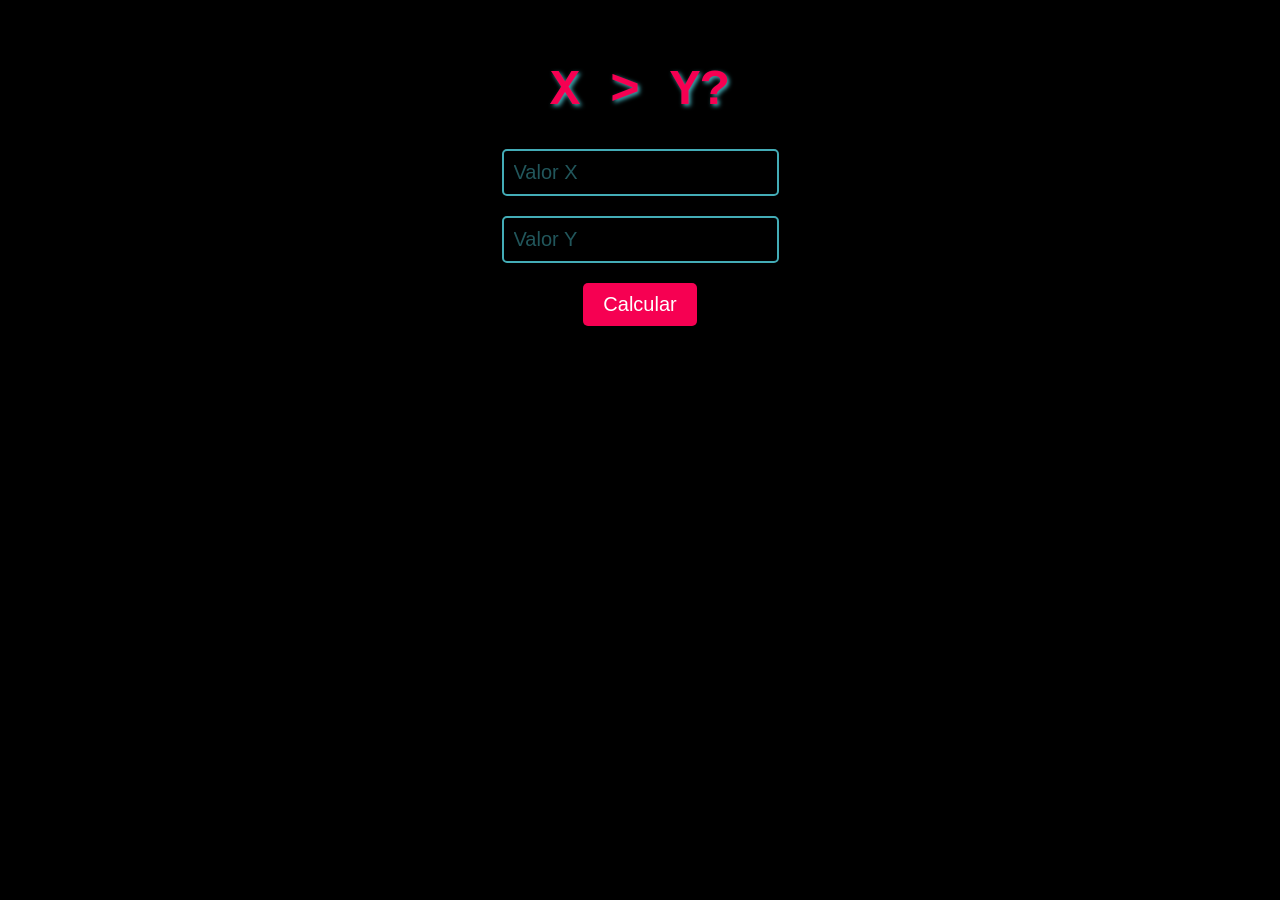
<file: index.html>
<!DOCTYPE html>
<html lang="pt-br">
<head>
    <meta charset="UTF-8">
    <meta name="viewport" content="width=device-width, initial-scale=1.0">
    <link rel="stylesheet" href="./main.css">
    <title>X > Y ?</title>
</head>
<body>
    <section class="container">

            <h1>X > Y?</h1>
        
        <form id="forms">
            <input id="numX" type="number" placeholder="Valor X" required> 
            <input id="numY" type="number" placeholder="Valor Y" required>
            <button type="submit">Calcular</button>
        </form>

        <p class="sucess-message">
        </p>
        <p class="error-message">
        </p>
        <p class="equal-message">
        </p>
    </section>
    <script src="./script.js"></script>
</body>
</html>
</file>
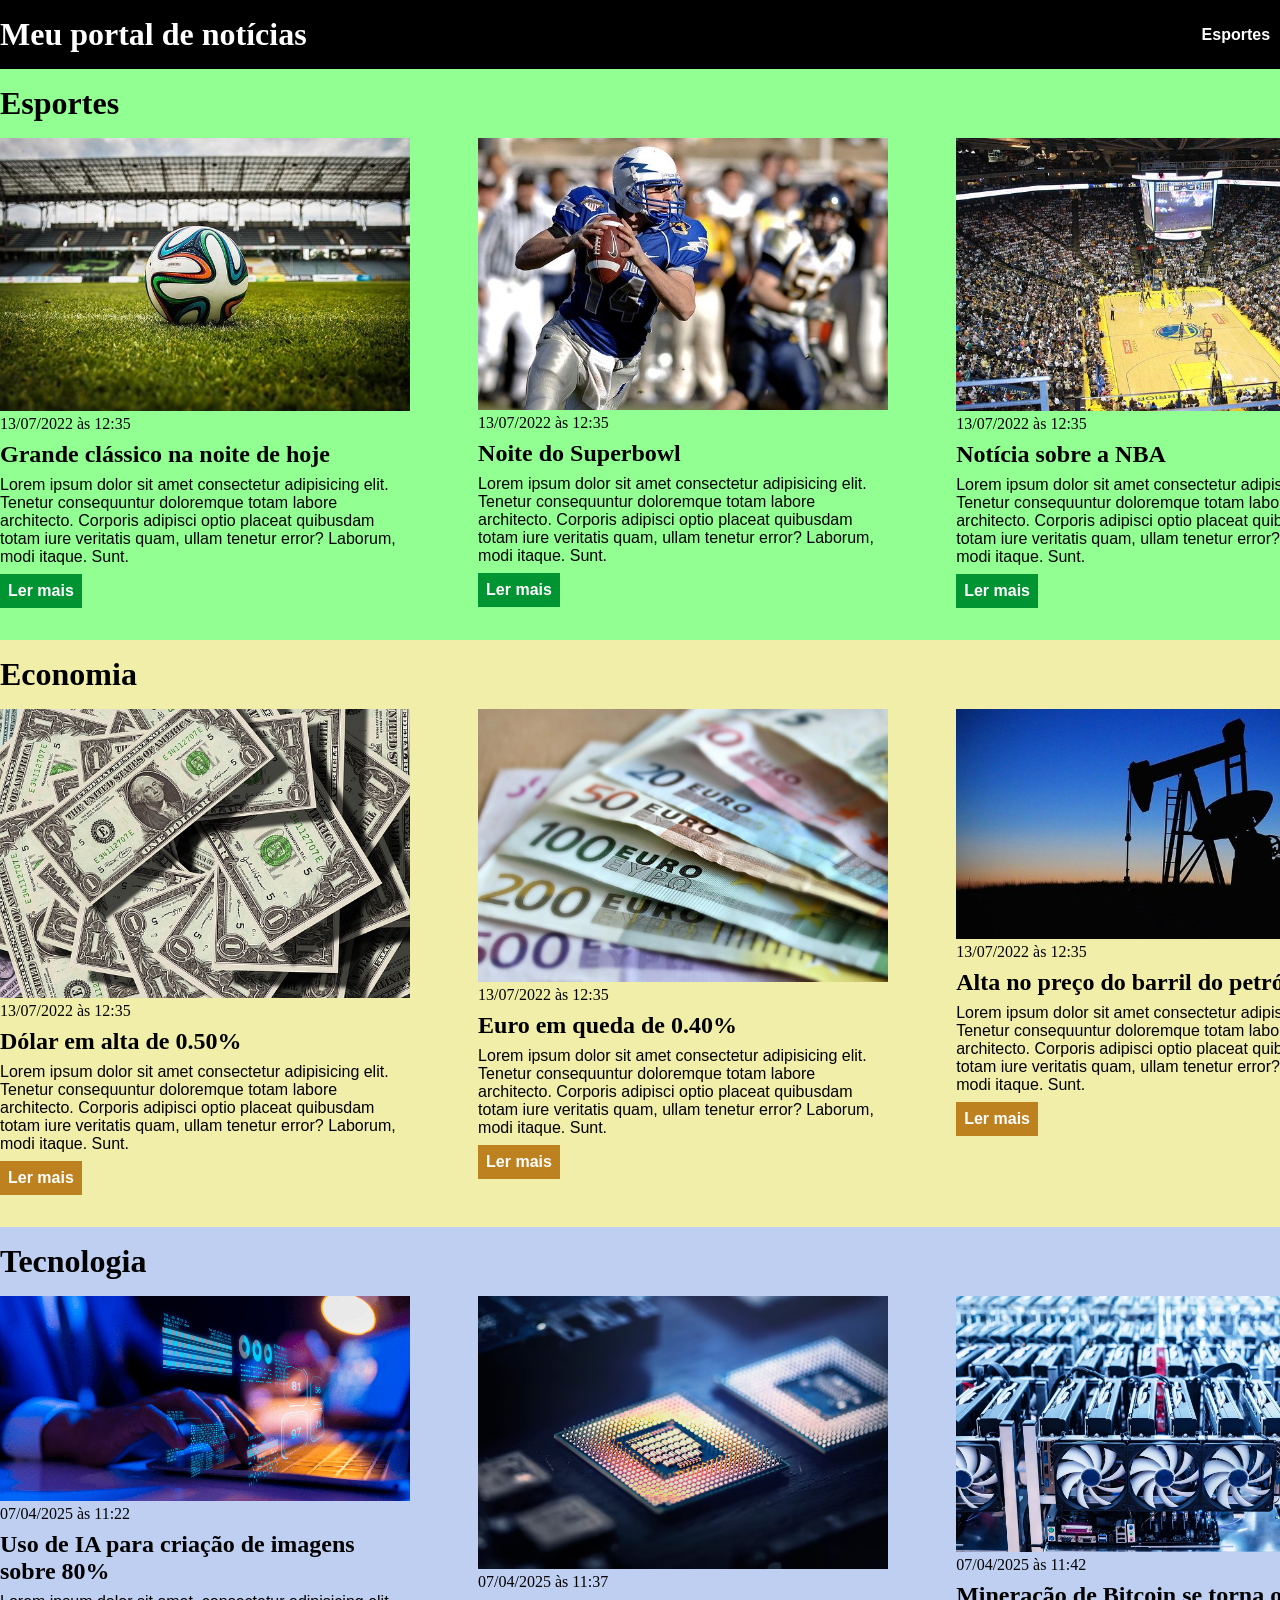
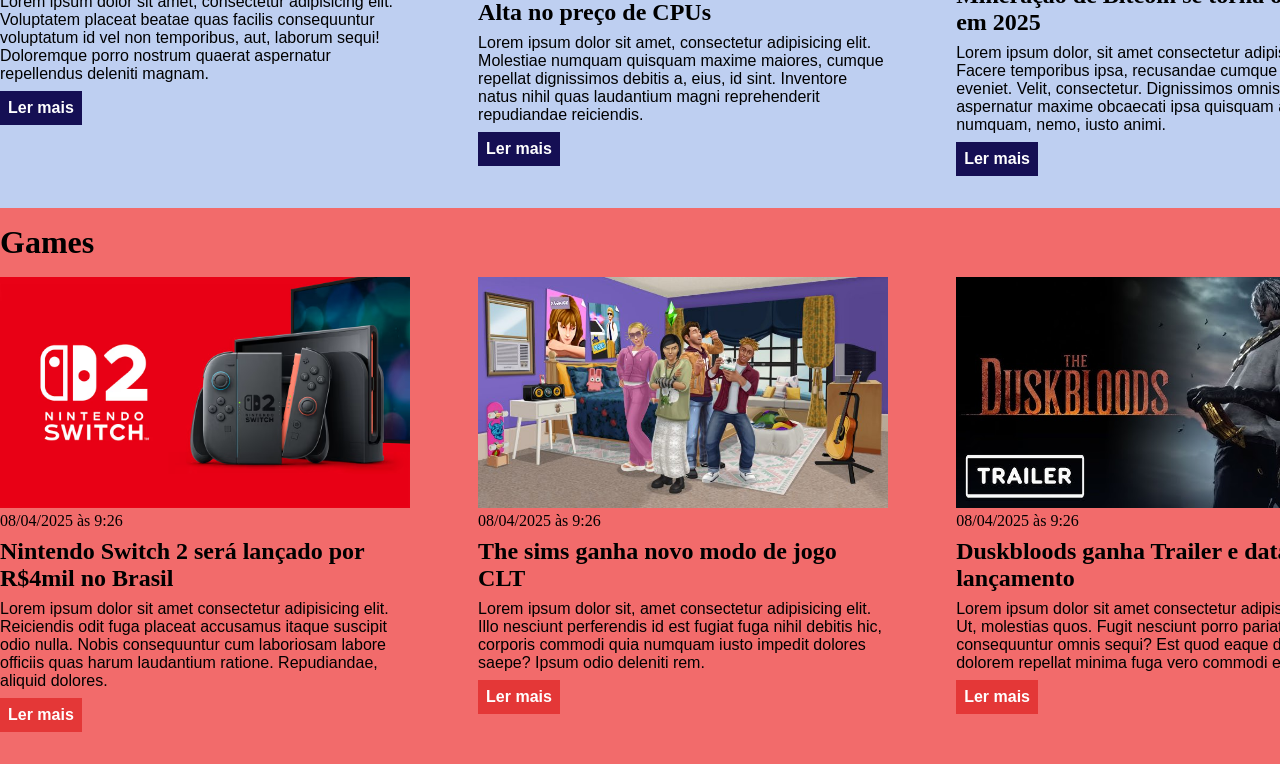
<file: Trabalho/index.html>
<!DOCTYPE html>
<html lang="pt-BR">
<head>
    <meta charset="UTF-8">
    <meta http-equiv="X-UA-Compatible" content="IE=edge">
    <meta name="viewport" content="width=device-width, initial-scale=1.0">
    <title>Meu portal de notícias</title>
    <link rel="stylesheet" href="./main.css" />
</head>
<body>
    <header>
        <div class="container">
            <h1>Meu portal de notícias</h1>
            <nav>
                <ul>
                    <li>
                        <a href="#sports" title="Ir para a seção de esportes">Esportes</a>
                    </li>
                    <li>
                        <a href="#economy" title="Ir para a seção de notícias">Economia</a>
                    </li>
                </ul>
            </nav>
        </div>
    </header>

    <!--SECTION START-->

    <section id="sports">
        <div class="container">
            <h2>Esportes</h2>
            <div class="articles">
                <article>
                    <img src="./imagens/futebol.jpg" alt="Bola de futebol no gramado" />
                    <header>
                        <time class="creation-date">13/07/2022 às 12:35</time>
                    </header>
                    <h3>Grande clássico na noite de hoje</h3>
                    <p>
                        Lorem ipsum dolor sit amet consectetur adipisicing elit. Tenetur consequuntur doloremque totam labore architecto. Corporis adipisci optio placeat quibusdam totam iure veritatis quam, ullam tenetur error? Laborum, modi itaque. Sunt.
                    </p>
                    <a href="#" title="Leia a notícia completa">Ler mais</a>
                </article>
                <article>
                    <img src="./imagens/futebol-americano.jpg" alt="Jogador de futebol americano correndo com a bola na mão" />
                    <header>
                        <time>13/07/2022 às 12:35</time>
                    </header>
                    <h3>Noite do Superbowl</h3>
                    <p>
                        Lorem ipsum dolor sit amet consectetur adipisicing elit. Tenetur consequuntur doloremque totam labore architecto. Corporis adipisci optio placeat quibusdam totam iure veritatis quam, ullam tenetur error? Laborum, modi itaque. Sunt.
                    </p>
                    <a href="#" title="Leia a notícia completa">Ler mais</a>
                </article>
            <article>
                <img src="./imagens/basquete.jpg" title="Vista aérea de uma quadra de basquete" />
                <header>
                    <time>13/07/2022 às 12:35</time>
                </header>
                <h3>Notícia sobre a NBA</h3>
                <p>
                    Lorem ipsum dolor sit amet consectetur adipisicing elit. Tenetur consequuntur doloremque totam labore architecto. Corporis adipisci optio placeat quibusdam totam iure veritatis quam, ullam tenetur error? Laborum, modi itaque. Sunt.
                </p>
                <a href="#" title="Leia a notícia completa">Ler mais</a>
            </article>
            </div>
        </div>
    </section>

<!-- SECTION END/START-->

    <section id="economy">
        <div class="container">
            <h2>Economia</h2>
            <div class="articles">
                <article>
                    <img src="./imagens/dolares.jpg" alt="Muitos dólares" />
                    <header>
                        <time>13/07/2022 às 12:35</time>
                    </header>
                    <h3>Dólar em alta de 0.50%</h3>
                    <p>
                        Lorem ipsum dolor sit amet consectetur adipisicing elit. Tenetur consequuntur doloremque totam labore architecto. Corporis adipisci optio placeat quibusdam totam iure veritatis quam, ullam tenetur error? Laborum, modi itaque. Sunt.
                    </p>
                    <a href="#" title="Leia a notícia completa">Ler mais</a>
                </article>
                <article>
                    <img src="./imagens/euro.jpg" alt="Várias notas de euro" />
                    <header>
                        <time>13/07/2022 às 12:35</time>
                    </header>
                    <h3>Euro em queda de 0.40%</h3>
                    <p>
                        Lorem ipsum dolor sit amet consectetur adipisicing elit. Tenetur consequuntur doloremque totam labore architecto. Corporis adipisci optio placeat quibusdam totam iure veritatis quam, ullam tenetur error? Laborum, modi itaque. Sunt.
                    </p>
                    <a href="#" title="Leia a notícia completa">Ler mais</a>
                </article>
                <article>
                    <img src="./imagens/petroleo.jpg" alt="Extração de petróleo" />
                    <header>
                        <time>13/07/2022 às 12:35</time>
                    </header>
                    <h3>Alta no preço do barril do petróleo</h3>
                    <p>
                        Lorem ipsum dolor sit amet consectetur adipisicing elit. Tenetur consequuntur doloremque totam labore architecto. Corporis adipisci optio placeat quibusdam totam iure veritatis quam, ullam tenetur error? Laborum, modi itaque. Sunt.
                    </p>
                    <a href="#" title="Leia a notícia completa">Ler mais</a>
                </article>
            </div>
        </div>
    </section>

    <!--SECTION END/START-->

    <section id="tecnologia">
        <div class="container">
            <h2>Tecnologia</h2>
            <div class="articles">
                <article>
                    <img src="./imagens/inteligenciaartificial.png" alt="inteligenciaartificial" />
                    <header>
                        <time>07/04/2025 às 11:22</time>
                    </header>
                    <h3>Uso de IA para criação de imagens sobre 80%</h3>
                    <p>
                        Lorem ipsum dolor sit amet, consectetur adipisicing elit. Voluptatem placeat beatae quas facilis consequuntur voluptatum id vel non temporibus, aut, laborum sequi! Doloremque porro nostrum quaerat aspernatur repellendus deleniti magnam.
                    </p>
                    <a href="#" title="Leia a notícia completa">Ler mais</a>
                </article>
                <article>
                    <img src="./imagens/processador.avif" alt="Processador">
                    <header>
                        <time>07/04/2025 às 11:37</time>
                    </header>
                    <header>
                    <h3>Alta no preço de CPUs</h3>
                    <p>
                        Lorem ipsum dolor sit amet, consectetur adipisicing elit. Molestiae numquam quisquam maxime maiores, cumque repellat dignissimos debitis a, eius, id sint. Inventore natus nihil quas laudantium magni reprehenderit repudiandae reiciendis.
                    </p>
                    <a href="#" title="Leia a notícia completa">Ler mais</a>
                    </header>
                </article>
                <article>
                    <img src="./imagens/bitcoin.webp" alt="mineração bitcoin">
                    <header>
                        <time>07/04/2025 às 11:42</time>
                    </header>
                    <header>
                    <h3>Mineração de Bitcoin se torna obsoleta em 2025</h3>
                    <p>
                        Lorem ipsum dolor, sit amet consectetur adipisicing elit. Facere temporibus ipsa, recusandae cumque possimus eveniet. Velit, consectetur. Dignissimos omnis soluta aspernatur maxime obcaecati ipsa quisquam accusamus numquam, nemo, iusto animi.
                    </p>
                    <a href="#" title="Leia a notícia completa">Ler mais</a>
                    </header>
                </article>
            </div>
        </div>
    </section>

    <!--SECTION END/START-->

    <section id="games">
        <div class="container">
            <h2>Games</h2>
            <div class="articles">
                <article>
                    <img src="./imagens/1920x1080_WN_PR01162025.avif" alt="nintendo switch 2">
                    <header>
                        <time>08/04/2025 às 9:26</time>
                    </header>
                    <header>
                        <h3>Nintendo Switch 2 será lançado por R$4mil no Brasil</h3>
                        <p>
                            Lorem ipsum dolor sit amet consectetur adipisicing elit. Reiciendis odit fuga placeat accusamus itaque suscipit odio nulla. Nobis consequuntur cum laboriosam labore officiis quas harum laudantium ratione. Repudiandae, aliquid dolores.
                        </p>
                        <a href="#" title="Leia a notícia completa">Ler mais</a>
                    </header>
                </article>
                <article>
                    <img src="./imagens/thesims.jpg" alt="">
                    <header>
                        <time>08/04/2025 às 9:26</time>
                    </header>
                    <header>
                        <h3>The sims ganha novo modo de jogo CLT</h3>
                        <p>
                            Lorem ipsum dolor sit, amet consectetur adipisicing elit. Illo nesciunt perferendis id est fugiat fuga nihil debitis hic, corporis commodi quia numquam iusto impedit dolores saepe? Ipsum odio deleniti rem.
                        </p>
                        <a href="#" title="Leia a notícia completa">Ler mais</a>
                    </header>
                </article>
                <article>
                    <img src="./imagens/hq720.jpg" alt="duskbloods">
                    <header>
                        <time>08/04/2025 às 9:26</time>
                    </header>
                    <header>
                        <h3>Duskbloods ganha Trailer e data de lançamento</h3>
                        <p>
                            Lorem ipsum dolor sit amet consectetur adipisicing elit. Ut, molestias quos. Fugit nesciunt porro pariatur consequuntur omnis sequi? Est quod eaque debitis, amet dolorem repellat minima fuga vero commodi eos.
                        </p>
                        <a href="#" title="Leia a notícia completa">Ler mais</a>
                    </header>
                </article>
            </div>
        </div>
    </section>

</body>
</html>
</file>
<file: main.css>
body {
    background-color: black;
    color: #fff;
    font-family: 'Courier New', Courier, monospace;
    font-size: 30px;
    max-width: 1280px;
    margin: 0 auto;
    padding: 20px
}

.container {
    display: flex;
    flex-direction: column;
    align-items: center;
    justify-content: center;
}

#forms {
    display: flex;
    flex-direction: column;
    align-items: center;
    justify-content: center;
}

#forms input {
    margin: 10px;
    padding: 10px;
    font-size: 20px;
    border: 2px solid #43acb6;
    border-radius: 5px;
    background-color: black;
    color: #43acb6;
    transition: border-color 0.3s, box-shadow 0.3s;
}

#forms input::placeholder {
    color: #43acb6;
    opacity: 0.5;
}
#forms input:focus::placeholder {
    color: #f60052;
    opacity: 1; 
}

#forms input:focus {
    outline: none;
    border-color: #f60052;


} /* Para remover as setinhas do input type number */
input[type="number"]::-webkit-outer-spin-button,
input[type="number"]::-webkit-inner-spin-button {
    -webkit-appearance: none;
    margin: 0;
}

button {
    margin: 10px;
    padding: 10px 20px;
    font-size: 20px;
    border: none;
    border-radius: 5px;
    background-color: #f60052;
    color: #fff;
    cursor: pointer;
    transition: background-color 0.3s, transform 0.3s;
}
button:hover {
    background-color: #43acb6;
    transform: scale(1.05);
}

h1 {
    font-size: 50px;
    margin-bottom: 20px;
    color: #f60052;
    text-shadow: 2px 2px 4px #43acb6;
}   

.sucess-message {
    background-color: #4eca54;
    font-size: 20px;
    font-weight: bold;
    text-align: center;
    padding: 8px;
    text-shadow: #000000 2px 2px 4px;
    border-radius: 10px;
    outline: #43acb6 2px solid;
    display: none;
}

.error-message {
    background-color: #f60052;
    font-size: 20px;
    font-weight: bold;
    text-align: center;
    padding: 8px;
    text-shadow:#000000 2px 2px 4px;
    border-radius: 10px;
    outline: #43acb6 2px solid;
    display: none;
}

.equal-message {
    background-color: #f60052;
    font-size: 20px;
    font-weight: bold;
    text-align: center;
    padding: 8px;
    text-shadow:#000000 2px 2px 4px;
    border-radius: 10px;
    outline: #43acb6 2px solid;
    display: none;
}
</file>
<file: Trabalho/main.css>
* {
    box-sizing: border-box;
    margin: 0;
    padding: 0;
}

header .container {
    display:flex;
    align-items: center;
    justify-content: space-between;
}

body > header { /* selecionei o filho direto do body, o header, mas apenas o filho direto dele, e nao o filho de outros, para poder selecionar o body em black mas não a data, pois a data esta em header, porem não um filho direto*/
    background-color: black;
    padding: 16px 0px;
    color: #fff;
}

header li {
    display: inline;
    font-family: Arial, Helvetica, sans-serif;
    font-weight: bold;
    margin-left: 15px;
}

header li a {
    color: #fff;
    text-decoration: none;
}

.container{
    width: 1366px;
    margin: 0 auto;
}

.articles {
    display: flex;
    flex-wrap: wrap; /* flex wrap usado para pular pra linha de baixo */
    justify-content: space-between;/*justify-content = horizontal align | 
    align-items = vertical align
    flex-direction = espelhamento vertical e horizontal*/
}

.articles article img {
    /* height: 180px; */
    width: 100%;
}

.articles article {
    width: 30%;
}

section {
    padding: 16px 0px;
}

section h2,
.articles article {
    margin-bottom: 16px;
}

.articles article h3 {
    margin-top: 8px;
    margin-bottom: 8px;
}

.articles article a { /* A = botão*/
    background-color: blue;
    color: #fff;
    padding: 8px;
    display: inline-block; /*padrão do A é inline, então mudamos para inline-block*/
    text-decoration: none;
    font-weight: bold;
    margin-top: 8px;
}

.articles article a:hover {
    text-decoration: underline;
}

.articles article p ,
.articles article a {
    font-family: Arial, Helvetica, sans-serif;
}

.articles article h3 {
    font-size: 24px;
}

section h2 {
    font-size: 32px;
}

#sports {
    background-color: rgba(0, 255, 0, 0.43)
}

#sports .articles article a {
    background-color: #009432;
}

#economy {
    background-color: #f0eea9;
}

#economy .articles article a {
    background-color: #bd811f;
}

#tecnologia {
    background-color: rgba(176, 197, 239, 0.822);
}

#tecnologia .articles article a {
    background-color: rgb(21, 15, 84);
}


#games {
    background-color: rgb(242, 107, 107);
}

#games .articles article a {
    background-color: rgb(228, 55, 55);
}
</file>
